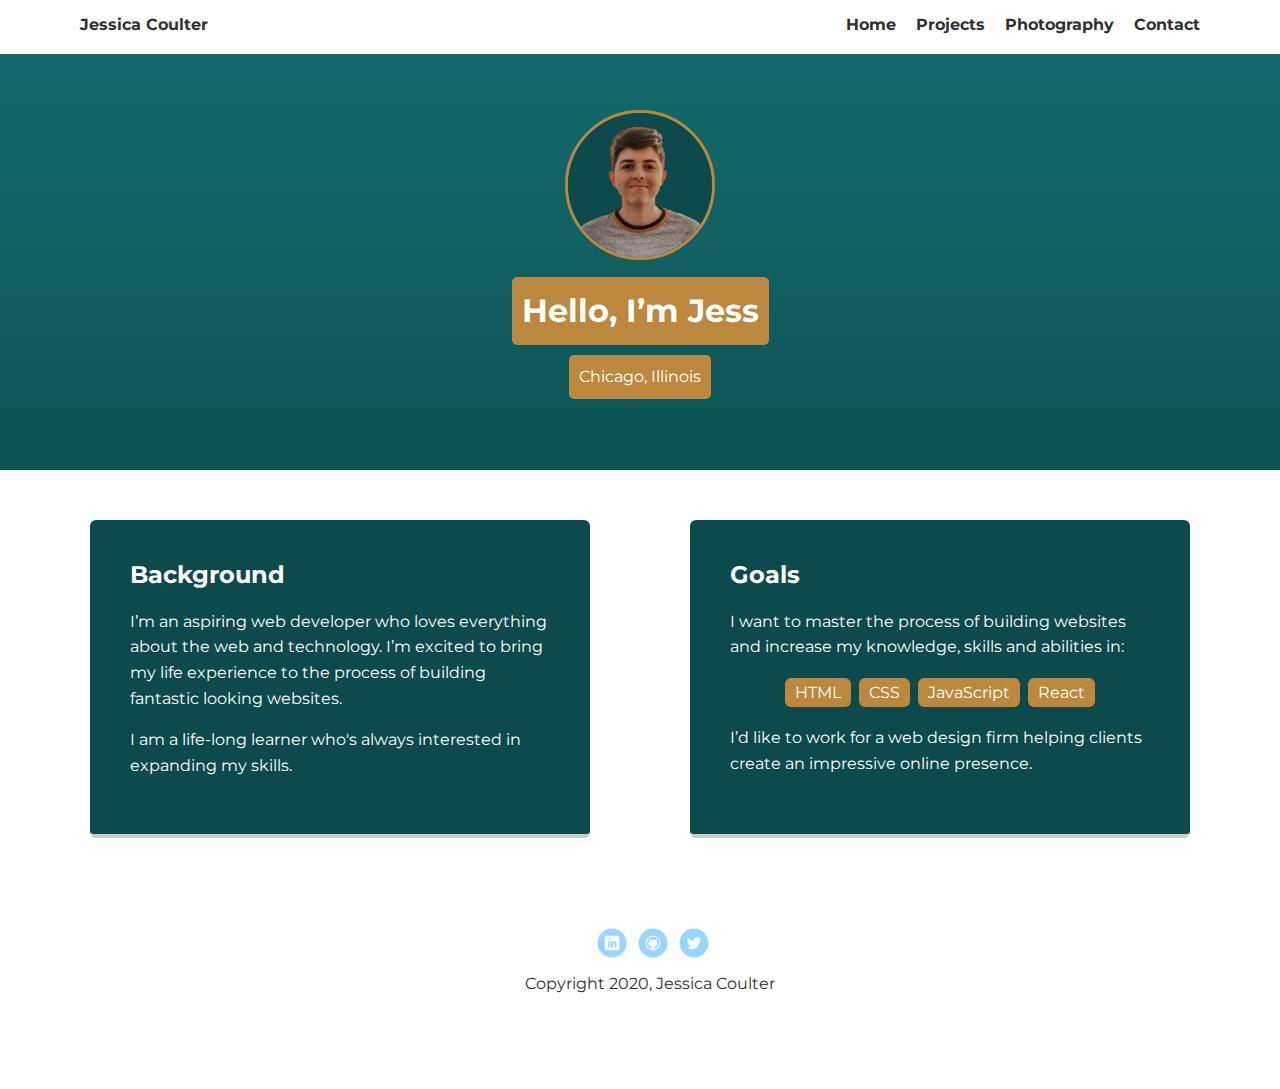
<file: index.html>
<!doctype html>
<html lang="en">
<head>
  <meta charset="utf-8">
  <title>Jessica Coulter's Profile</title>
  <meta name="viewport" content="width=device-width, initial-scale=1.0">
  <link rel="stylesheet" href="styles.css">
  <link href="https://fonts.googleapis.com/css2?family=Montserrat&display=swap" rel="stylesheet">
</head>
  <body>

    <div class="main-nav">
        <ul class="nav">
          <li class="name">Jessica Coulter</li>
          <li><a href="#">Home</a></li>
          <li><a href="pages/projects.html">Projects</a></li>
          <li><a href="pages/photography.html">Photography</a></li>
          <li><a href="pages/contact.html">Contact</a></li>
        </ul>
    </div>

    <header>
      <img src="images/newprofilepic.jpg" alt="Picture of Jessica Coulter" class="profile-image">
      <h1 class="tag name">Hello, I’m Jess</h1>
      <p class="tag location">Chicago, Illinois</p>
    </header>

    <main class="flex">
      <div class="card">
        <h2>Background</h2>
        <p>I’m an aspiring web developer who loves everything about the web and technology. I’m excited to bring my life experience to the process of building fantastic looking websites.</p>
        <p>I am a life-long learner who's always interested in expanding my skills.</p>
      </div>

      <div class="card">
        <h2>Goals</h2>
        <p>I want to master the process of building websites and increase my knowledge, skills and abilities in:</p>
        <ul class="skills">
          <li>HTML</li>
          <li>CSS</li>
          <li>JavaScript</li>
          <li>React</li>
        </ul>
        <p>I’d like to work for a web design firm helping clients create an impressive online presence.</p>
      </div>

    </main>
    <footer>
      <ul>
        <li><a href="https://www.linkedin.com/in/jessica-coulter-b6608818a/" class="social linkedin" target="_blank">LinkedIn</a></li>
        <li><a href="https://github.com/JessicaCoulter" class="social github" target="_blank">Github</a></li>
        <li><a href="https://twitter.com/whoodatbit" class="social twitter" target="_blank">Twitter</a></li>
      </ul>
      <p class="copyright">Copyright 2020, Jessica Coulter</p>
    </footer>
  </body>
  </html>
</file>
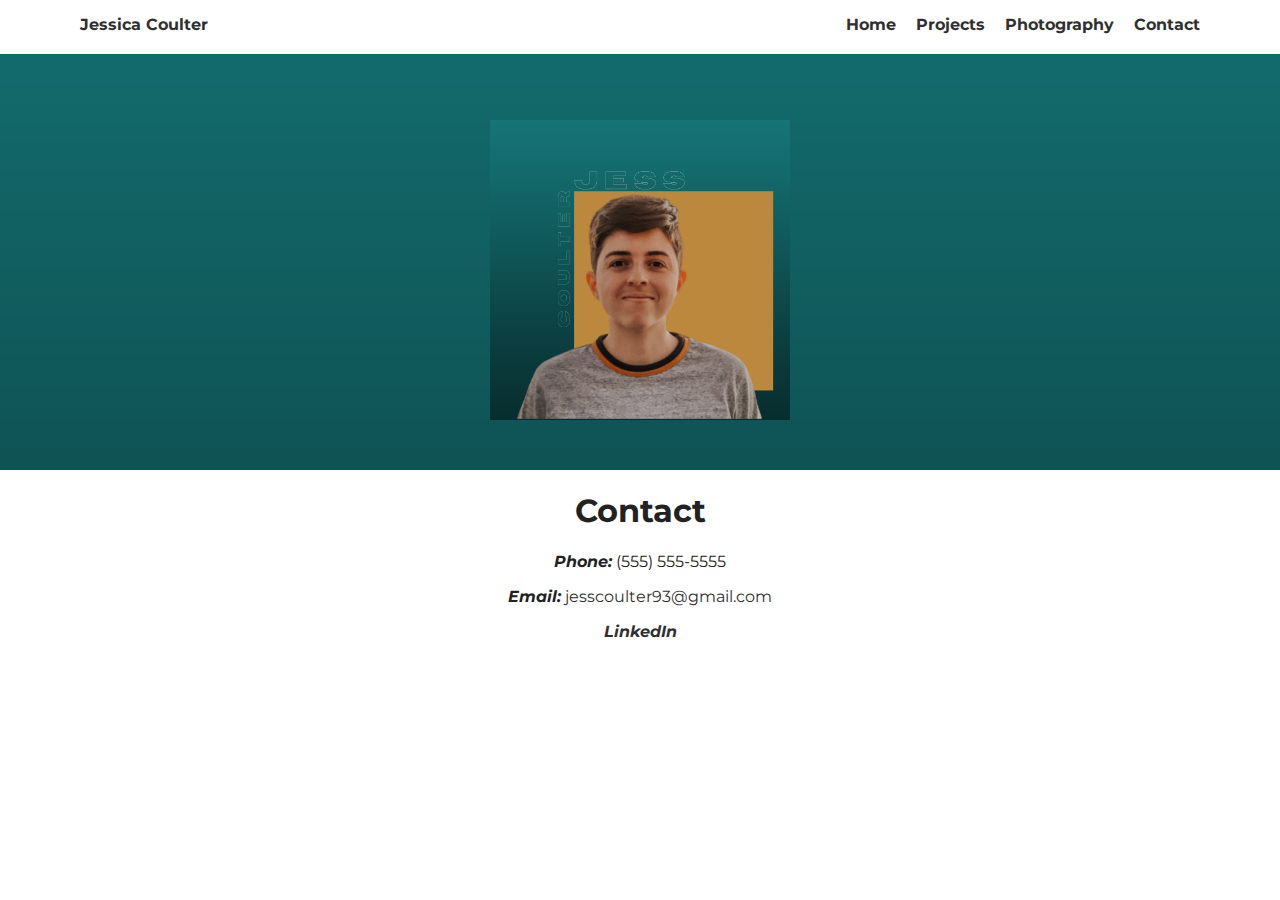
<file: pages/contact.html>
<!DOCTYPE html>
<html lang="en">
<head>
    <meta charset="UTF-8">
    <meta name="viewport" content="width=device-width, initial-scale=1.0">
    <link rel="stylesheet" href="../styles.css">
    <link href="https://fonts.googleapis.com/css2?family=Montserrat&display=swap" rel="stylesheet">
    <title>Contact</title>
</head>
<body>
    <div class="main-nav">
        <ul class="nav">
          <li class="name">Jessica Coulter</li>
          <li><a href="../index.html">Home</a></li>
          <li><a href="#">Projects</a></li>
          <li><a href="photography.html">Photography</a></li>
          <li><a href="#">Contact</a></li>
        </ul>
    </div>
    <header>
            <img src="../images/contactphoto.PNG" alt="Jess's Contact Photo" class="contact-photo">
        </div>
    </header>

    <h1>Contact</h1>
        <p><strong><em>Phone:</em></strong> (555) 555-5555</p>
        <p><strong><em>Email:</em></strong><a href="mailto:jesscoulter93@gmail.com"> jesscoulter93@gmail.com</a></p>
        <p><strong><em><a href="https://www.linkedin.com/in/jessica-coulter-b6608818a/" target="_blank">LinkedIn</a></em></strong></p>
</body>
</html>
</file>
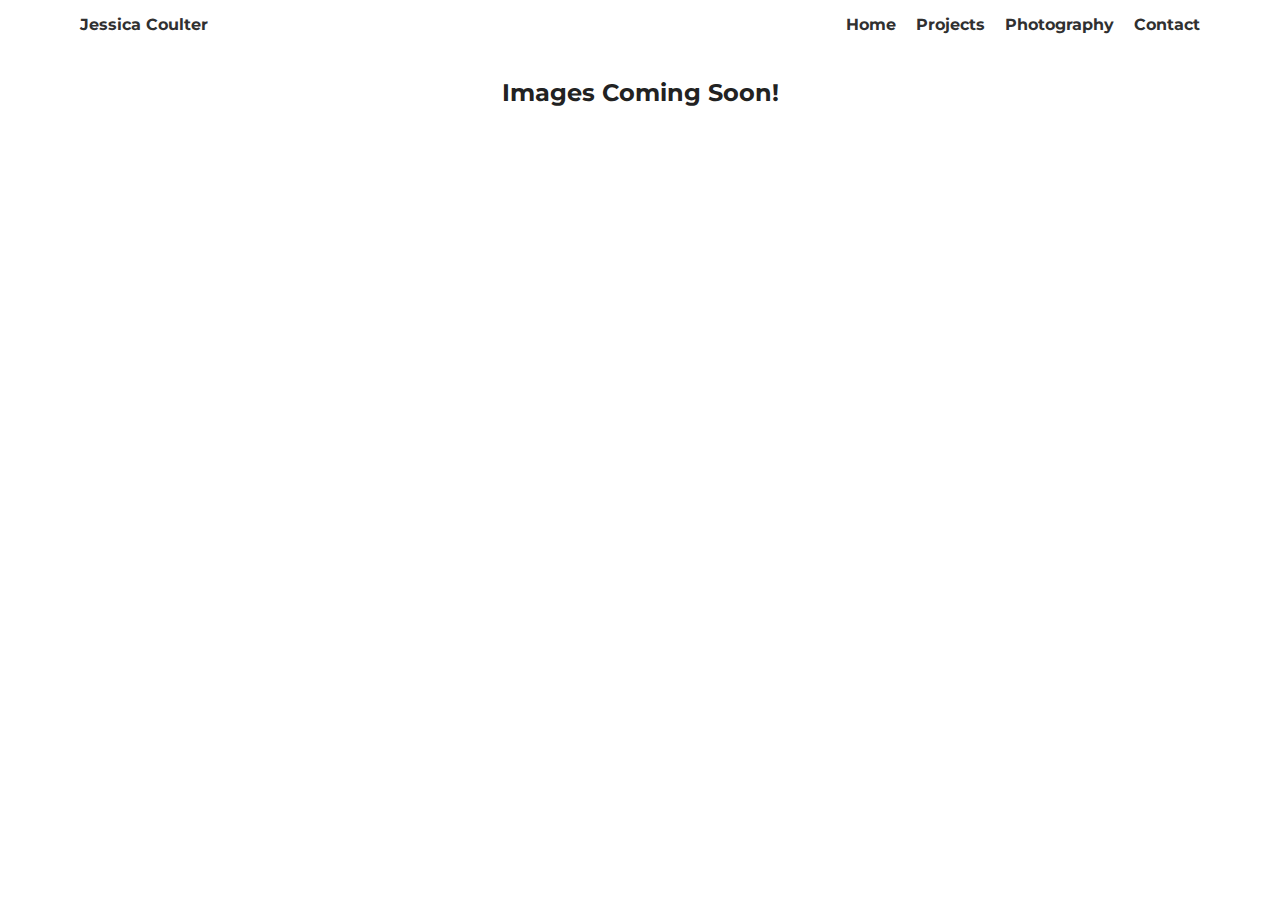
<file: pages/photography.html>
<!DOCTYPE html>
<html lang="en">
<head>
    <meta charset="UTF-8">
    <meta name="viewport" content="width=device-width, initial-scale=1.0">
    <link rel="stylesheet" href="../styles.css">
    <link href="https://fonts.googleapis.com/css2?family=Montserrat&display=swap" rel="stylesheet">
    <title>Photography</title>
</head>

<body>
    <div class="main-nav">
        <ul class="nav">
          <li class="name">Jessica Coulter</li>
          <li><a href="../index.html">Home</a></li>
          <li><a href="projects.html">Projects</a></li>
          <li><a href="photography.html">Photography</a></li>
          <li><a href="contact.html">Contact</a></li>
        </ul>
    </div>
<br>
<br>
<main>
    <h2>
        Images Coming Soon!
    </h2>
</main>

</body>
</html>
</file>
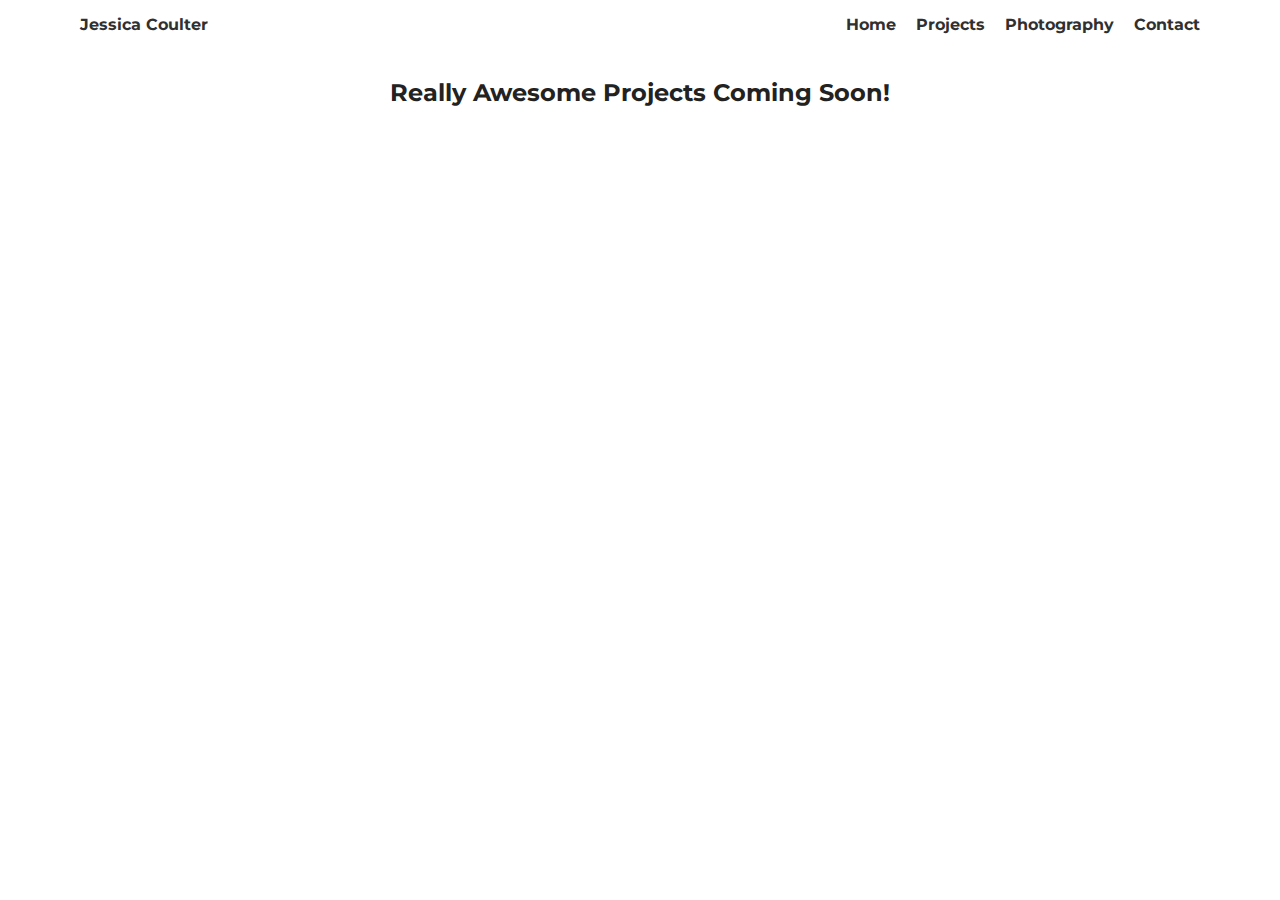
<file: pages/projects.html>
<!DOCTYPE html>
<html lang="en">
<head>
    <meta charset="UTF-8">
    <meta name="viewport" content="width=device-width, initial-scale=1.0">
    <link rel="stylesheet" href="../styles.css">
    <link href="https://fonts.googleapis.com/css2?family=Montserrat&display=swap" rel="stylesheet">
    <title>Jessica Coulter's Projects</title>
</head>

<body>

    <div class="main-nav">
        <ul class="nav">
          <li class="name">Jessica Coulter</li>
          <li><a href="../index.html">Home</a></li>
          <li><a href="projects.html">Projects</a></li>
          <li><a href="photography.html">Photography</a></li>
          <li><a href="contact.html">Contact</a></li>
        </ul>
    </div>   

    <br>
    <br>

<main>
    <h2>Really Awesome Projects Coming Soon!</h2>
</main>

</body>
</html>
</file>
<file: styles.css>
/* Global Layout Set-up */
* { 
  box-sizing: border-box;
}
  
body {
  margin: 0;
  padding: 0;
  text-align: center;
  font-family: 'Montserrat', sans-serif;
  color: #222;
  background: white;
}
/* Link Styles */

a {
  text-decoration: none;
  color: #303030;
}
a:hover {
  color: #6633ff;
}

/* Section Styles */

.main-nav {
  width: 100%;
  background: white;
  min-height: 30px;
  padding: 10px;
  position: fixed;
  text-align: center;
}
.nav {
  display: flex;
  justify-content: space-around;
  font-weight: 700;
  list-style-type: none;
  margin: 0 auto;
  padding: 0;
}

.nav .name {
    display: block;
    margin-right: auto;
    color: #303030;
}
.nav li {
  padding: 5px 10px 10px 10px;
}
.nav a {
  transition: all .5s;
}
.nav a:hover {
  color: white
}

header {
  text-align: center;
  background: url(images/background.png) no-repeat top center ;
  background-size: cover;
  overflow: hidden;
  padding-top: 60px;
}
header {
  line-height: 1.5;
}
header .profile-image {
  margin-top: 50px;
  width: 150px;
  height: 150px;
  border-radius: 50%;
  border: 3px solid #bb883d;
  transition: all .5s;
}
header .profile-image:hover {
  transform: scale(1.2) rotate(15deg);
}
.tag {
  background-color: #bb883d;
  color: white;
  padding: 10px;
  border-radius: 5px;
  display: table;
  margin: 10px auto;
} 
.location {
  background-color: #bb883d;
  color: white;
}
.card {
  margin: 30px;
  padding: 20px 40px 40px;
  max-width: 500px;
  text-align: left;
  color: white;
  background: #0d4a4b;
  border-bottom: 4px solid #ccc;
  border-radius: 6px;
  transition: all .5s;
}
.card:hover {
  border-color: #bb883d;
}

ul.skills {
  padding: 0;
  text-align: center;
}

.skills li {
  border-radius: 6px;
  display: inline-block;
  background: #bb883d;
  color: white;
  padding: 5px 10px;
  margin: 2px;
}

.skills li:nth-child(odd) {
  background: #bb883d;
}

footer {
  width: 100%;
  min-height: 30px;
  padding: 20px 0 40px 20px;
}

footer .copyright {
  top: -8px;
  font-size: .75em;
  color: #303030;
}

footer ul {
  list-style-type: none;
  margin: 0;
  padding: 0;
}

footer ul li {
  display: inline-block;
}

a.social {
  display: inline-block;
  text-indent: -9999px;
  margin-left: 5px;
  width: 30px;
  height: 30px;
  background-size: 30px 30px;
  opacity: .4;
  transition: all .5s;
}
a.twitter {
  background-image: url(images/twitter.svg);
}
a.linkedin {
  background-image: url(images/linkedin.svg);
}
a.github {
  background-image: url(images/github.svg);
}
a.social:hover {
  opacity: 1;
}
.clearfix {
  clear: both;
}

/* Styles for larger screens */
@media screen and (min-width: 720px) {
  
  .flex {
      display: -ms-flexbox;      /* TWEENER - IE 10 */
      display: flex; 
      max-width: 1200px;
      -ms-flex-pack: distribute;
      justify-content: space-around;
      margin: 0 auto;
  }

  header {
    min-height: 470px;
  }

  .nav {
    max-width: 1200px;
    padding: 0 30px;
  }


  main {
    padding-top: 20px;
  }

  main p {
    line-height: 1.6em;
  }

  footer {
    font-size: 1.3em;
    max-width: 1200px;
    margin: 40px auto;
  }

}

/* Contact Page */

.contact-photo {
  margin-top: 60px;
  width: 300px;
  height: 300px;
  transition: all .5s;
}

.contact-photo:hover {
  transform: scale(1.0) rotate(360deg);

}
</file>
